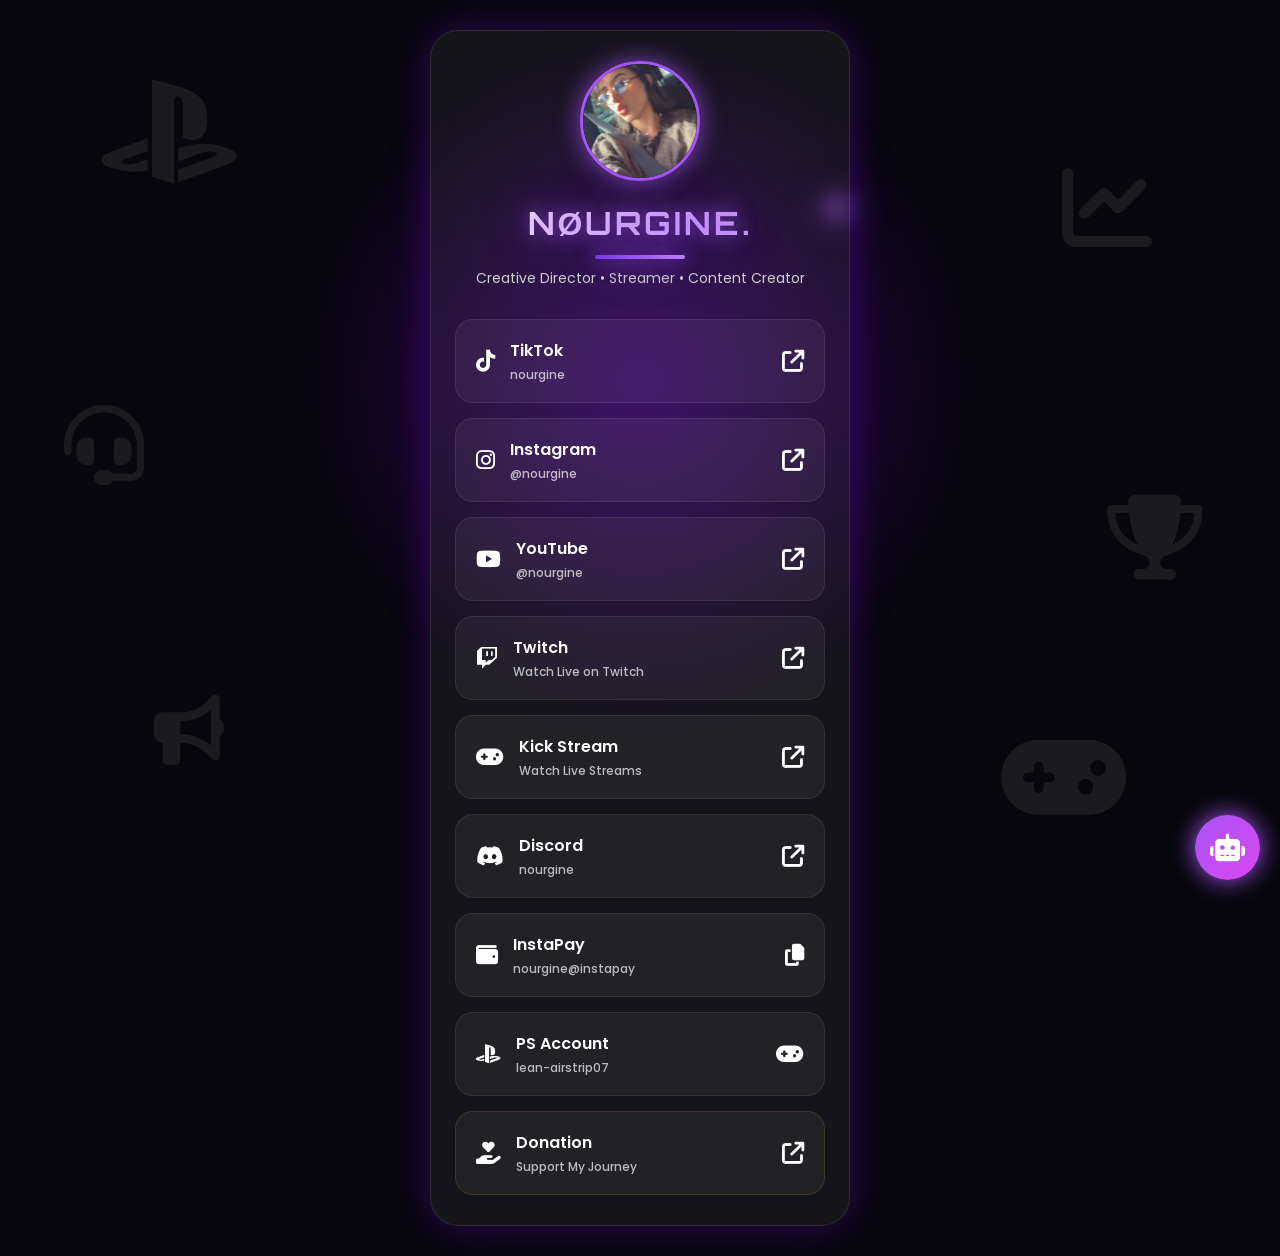
<file: nourgine-site/index.html>
<!DOCTYPE html>
<html lang="en">
<head>
  <meta charset="UTF-8" />
  <meta name="viewport" content="width=device-width, initial-scale=1.0"/>

  <title>nourgine</title>
  <link href="https://fonts.googleapis.com/css2?family=Orbitron:wght@500;700&display=swap" rel="stylesheet">

  <!-- CSS -->
  <link rel="stylesheet" href="style.css">

  <!-- Icons -->
  <link rel="stylesheet"
  href="https://cdnjs.cloudflare.com/ajax/libs/font-awesome/6.5.2/css/all.min.css"/>

  <!-- Font -->
  <link href="https://fonts.googleapis.com/css2?family=Poppins:wght@300;400;500;600;700&display=swap" rel="stylesheet">
  <link rel="icon" type="image/png" href="image.png">
  <meta property="og:title" content="Nourgine">
<meta property="og:description" content="Streamer • Gamer • Content Creator">
<meta property="og:image" content="image.png">
<meta property="og:type" content="website">

  <!-- Vercel Web Analytics -->
  <script defer src="https://cdn.vercel-insights.com/v1/script.js"></script>
</head>

<body>
<div id="loader">

    <div class="loader-content">

        <div class="loader-icons">

            <i class="fa-solid fa-crown"></i>

            <i class="fa-solid fa-bolt"></i>

            <i class="fa-solid fa-gamepad"></i>

            <i class="fa-solid fa-headset"></i>

        </div>

        <h1>
            Welcome To
            <span>Nourgine’s World</span>
        </h1>

        <div class="loader-stars">
            ✦ ✦ ✦
        </div>

    </div>


</div>

  <div class="background-glow"></div>

  <div class="container">

    <!-- Profile -->
    <div class="profile">

      <img
      src="photo1.jpeg"
      class="profile-img"
      alt="nourgine profile picture"/>

<h1 class="logo">
  NØURGINE.
  <i class="fa-solid fa-crown"></i>
</h1>

      <p class="bio">
      Creative Director • Streamer • Content Creator
      </p>

    </div>

<!-- Links -->
<div class="links">

  <!-- TikTok -->
  <a href="https://www.tiktok.com/@nourgine?_r=1&_t=ZS-96WayUfvSy1" target="_blank" rel="noopener noreferrer" class="card tiktok">
    <div class="left">
      <i class="fa-brands fa-tiktok"></i>
      <div>
        <h3>TikTok</h3>
        <p>nourgine</p>
      </div>
    </div>

    <i class="fa-solid fa-arrow-up-right-from-square"></i>
  </a>

  <!-- Instagram -->
  <a href="https://www.instagram.com/nourgine?igsh=enJ1aWxvMmpzMjM1&utm_source=qr" target="_blank" rel="noopener noreferrer" class="card instagram">
    <div class="left">
      <i class="fa-brands fa-instagram"></i>
      <div>
        <h3>Instagram</h3>
        <p>@nourgine</p>
      </div>
    </div>

    <i class="fa-solid fa-arrow-up-right-from-square"></i>
  </a>
  <!-- YouTube -->
  <a href="https://www.youtube.com/@nourgine" target="_blank" rel="noopener noreferrer"  class="card youtube">

    <div class="left">

        <i class="fa-brands fa-youtube"></i>

        <div>
            <h3>YouTube</h3>
            <p>@nourgine</p>
        </div>

    </div>

    <i class="fa-solid fa-arrow-up-right-from-square"></i>

  </a>
<!-- Twitch -->
<a href="https://m.twitch.tv/nourgine/home"
target="_blank" rel="noopener noreferrer"
class="card twitch">

    <div class="left">

        <i class="fa-brands fa-twitch"></i>

        <div>
            <h3>Twitch</h3>
            <p>Watch Live on Twitch</p>
        </div>

    </div>

    <i class="fa-solid fa-arrow-up-right-from-square"></i>

</a>

  <!-- Kick -->
  <a href="https://kick.com/nourgine" target="_blank" rel="noopener noreferrer" class="card kick">
    <div class="left">
      <i class="fa-solid fa-gamepad"></i>
      <div>
        <h3>Kick Stream</h3>
        <p>Watch Live Streams</p>
      </div>
    </div>

    <i class="fa-solid fa-arrow-up-right-from-square"></i>
  </a>

  <!-- Discord -->
  <a href="https://discord.gg/fSM4XGsrf" target="_blank" rel="noopener noreferrer" class="card discord">
    <div class="left">
      <i class="fa-brands fa-discord"></i>
      <div>
        <h3>Discord</h3>
        <p>nourgine</p>
      </div>
    </div>

    <i class="fa-solid fa-arrow-up-right-from-square"></i>
  </a>

  <!-- InstaPay -->
  <a href="https://ipn.eg/S/nourgine/instapay/2pyzy8" target="_blank" rel="noopener noreferrer" class="card instapay">
    <div class="left">
      <i class="fa-solid fa-wallet"></i>
      <div>
        <h3>InstaPay</h3>
        <p>nourgine@instapay</p>
      </div>
    </div>

    <i class="fa-solid fa-copy"></i>
  </a>
  
  <!-- PlayStation -->
  <a href="https://www.playstation.com/lean-airstrip07" target="_blank" rel="noopener noreferrer" class="card playstation">
    <div class="left">
      <i class="fa-brands fa-playstation"></i>
      <div>
        <h3>PS Account</h3>
        <p>lean-airstrip07</p>
      </div>
    </div>

    <i class="fa-solid fa-gamepad"></i>
  </a>
<!-- Donation -->
<a href="https://creators.sa/nourgine"
   target="_blank"
   rel="noopener noreferrer"
   class="card donations"
   title="Support My Journey - Support Me">

  <div class="left">
<i class="fa-solid fa-hand-holding-heart"></i>

    <div>
      <h3>Donation</h3>
      <p>Support My Journey</p>
    </div>
  </div>

  <i class="fa-solid fa-arrow-up-right-from-square"></i>
</a>
  </div>
  </div>

  <!-- Floating Icons -->

<div class="floating-icons">

  <i class="fa-brands fa-playstation ps"></i>

  <i class="fa-solid fa-chart-line marketing"></i>

  <i class="fa-solid fa-bullhorn ads"></i>

  <i class="fa-solid fa-gamepad game"></i>

  <i class="fa-solid fa-headset headset"></i>

  <i class="fa-solid fa-trophy trophy"></i>

</div>

  <div id="chat-toggle">
    <i class="fa-solid fa-robot"></i>
</div>

<div id="chat-popup" class="hidden">
    <div class="ai-chat">
<h3>
    <i class="fa-solid fa-robot"></i>
    Nourgine AI
</h3>


</div>
        <div id="chat-box"></div>

        <input
            type="text"
            id="user-input"
            placeholder="Ask Nourgine AI..."
        >

        <button onclick="sendMessage()">
            Send
        </button>
    </div>
</div>
<script src="script.js"></script>
</body>
</html>
</file>
<file: nourgine-site/style.css>
*{
  margin:0;
  padding:0;
  box-sizing:border-box;
}

body{
  font-family:'Poppins',sans-serif;
  min-height:100vh;
  display:flex;
  justify-content:center;
  align-items:flex-start;
  overflow-y:auto;
  overflow-x:hidden;
  background:#07070d;
  color:white;
  position:relative;
  padding:30px 16px;
}

/* Background */

.background-glow{
  position:fixed;
  width:700px;
  height:700px;
  background:radial-gradient(circle,
  rgba(140,0,255,0.35),
  transparent 70%);
  animation:moveGlow 8s infinite alternate;
}

@keyframes moveGlow{
  0%{
    transform:translate(-100px,-100px);
  }

  100%{
    transform:translate(100px,100px);
  }
}

/* Main Container */

.container{
  width:100%;
  max-width:420px;
  border-radius:28px;
  padding:30px 24px;
  -webkit-backdrop-filter:blur(20px);
  backdrop-filter:blur(20px);
  background:rgba(255,255,255,0.06);
  border:1px solid rgba(255,255,255,0.1);
  box-shadow:0 0 40px rgba(140,0,255,0.3);
  position:relative;
  z-index:5;
  margin:0 auto;
}

/* Profile */

.profile{
  text-align:center;
  margin-bottom:30px;
}

.profile-img{
  width:120px;
  height:120px;
  border-radius:50%;
  object-fit:cover;
  border:3px solid #a855f7;
  margin-bottom:15px;
  box-shadow:0 0 25px rgba(168,85,247,0.7);
}

.profile h1{
  font-size:32px;
  margin-bottom:8px;
}

.bio{
  color:#cfcfcf;
  font-size:14px;
  line-height:1.6;
}

/* Links */

.links{
  display:flex;
  flex-direction:column;
  gap:15px;
}

.card{
  width:100%;
  padding:18px 20px;
  border-radius:18px;
  text-decoration:none;
  color:white;
  display:flex;
  align-items:center;
  gap:15px;
  font-size:17px;
  font-weight:500;
  transition:.35s ease;
  position:relative;
  overflow:hidden;
  background:rgba(255,255,255,0.05);
  border:1px solid rgba(255,255,255,0.08);
}

/* Hover */

.card:hover{
  transform:translateY(-6px);
  box-shadow:0 0 25px rgba(168,85,247,0.5);
}

/* Icon */

.card i{
  font-size:22px;
}

/* Colors */

.tiktok:hover{
  background:#111;
}

.instagram:hover{
  background:linear-gradient(45deg,#833ab4,#fd1d1d,#fcb045);
}

.twitch:hover{
  background:#9146ff;

}

.whatsapp:hover{
  background:#25d366;
}

.instapay:hover{
  background:#0099ff;
}

.playstation:hover{
  background:#003791;
}

.paypal:hover{
    background:#0070ba;
}

.donations{
    border:1px solid rgba(212,160,23,.18);
}

.donations .fa-coffee{
    color:#d4a017;
    transition:.3s;
}

.donations:hover{
    background:linear-gradient(135deg,#8b5a2b,#b87333,#d4a017);
    color:#fff8e7;
    box-shadow:0 0 25px rgba(180,120,40,.45);
}

.donations:hover .fa-coffee{
    color:#fff;
}

.youtube:hover{
    background:#ff0000;
}



/* NEW STYLE */

.left{
  display:flex;
  align-items:center;
  gap:15px;
}

.card{
  justify-content:space-between;
}

.card h3{
  font-size:16px;
  font-weight:600;
}

.card p{
  font-size:12px;
  opacity:0.7;
  margin-top:3px;
}

/* Kick */

.kick:hover{
  background:#53fc18;
  color:black;
}

/* Discord */

.discord:hover{
  background:#5865f2;
}
/* FLOATING ICONS */

.floating-icons i{
  position:fixed;
  color:rgba(255,255,255,0.08);
  z-index:1;
  pointer-events:none;
  animation:float 8s ease-in-out infinite;
}


/* Playstation */

.ps{
  font-size:120px;

  top:8%;
  left:8%;

  color:rgba(0,112,209,0.18);

  animation-delay:0s;
}

/* Marketing */

.marketing{
  font-size:90px;

  top:18%;
  right:10%;

  color:rgba(168,85,247,0.15);

  animation-delay:1s;
}

/* Ads */

.ads{
  font-size:70px;

  bottom:15%;
  left:12%;

  color:rgba(255,255,255,0.08);

  animation-delay:2s;
}

/* Gamepad */

.game{
  font-size:100px;

  bottom:8%;
  right:12%;

  color:rgba(140,0,255,0.15);

  animation-delay:3s;
}

/* Headset */

.headset{
  font-size:80px;

  top:45%;
  left:5%;

  color:rgba(255,255,255,0.06);

  animation-delay:4s;
}

/* Trophy */

.trophy{
  font-size:85px;

  top:55%;
  right:6%;

  color:rgba(255,215,0,0.12);

  animation-delay:5s;
}

/* Animation */

@keyframes float{

  0%{
    transform:
    translateY(0px)
    rotate(0deg);
  }

  50%{
    transform:
    translateY(-20px)
    rotate(5deg);
  }

  100%{
    transform:
    translateY(0px)
    rotate(0deg);
  }

}



.logo{

  position:relative;

  font-size:clamp(28px, 8vw, 42px);
  font-weight:700;

  letter-spacing:3px;

  font-family:'Orbitron', sans-serif;

  background:linear-gradient(
    90deg,
    #ffffff,
    #c084fc,
    #7c3aed,
    #ffffff
  );

  background-size:300%;

  -webkit-background-clip:text;
  background-clip:text;

  color:transparent;
  -webkit-text-fill-color:transparent;

  animation:shine 6s linear infinite;

  text-shadow:
    0 0 20px rgba(168,85,247,0.7),
    0 0 45px rgba(168,85,247,0.5);

}


/* Crown */

.logo i{

  font-size:18px;

  position:absolute;

  top:-5px;
  right:-25px;

  color:#c084fc;

  filter:drop-shadow(
  0 0 10px #c084fc);

}

/* Neon Line */

.logo::after{

  content:"";

  display:block;

  width:90px;
  height:4px;

  margin:12px auto 0;

  border-radius:20px;

  background:linear-gradient(
  90deg,
  #7c3aed,
  #c084fc);

  box-shadow:
  0 0 20px #a855f7,
  0 0 40px #7c3aed;

}

/* Gradient Animation */

@keyframes shine{

  0%{
    background-position:0%;
  }

  100%{
    background-position:300%;
  }

}
/* MOBILE FIX */

@media (max-width:768px){

    body{
        overflow-x:hidden;
        padding:20px 12px;
        align-items:flex-start;
    }

    .container{
        padding:24px 18px;
        border-radius:24px;
    }

    .profile-img{
        width:100px;
        height:100px;
    }

    .card{
        padding:15px 16px;
        font-size:15px;
        border-radius:14px;
    }

    .card h3{
        font-size:14px;
    }

    .links{
        gap:12px;
    }

    .ps{
        font-size:90px;
        left:2px !important;
        top:6% !important;
    }

    .marketing{
        font-size:70px;
        right:2px !important;
        top:16% !important;
    }

    .ads{
        font-size:55px;
        left:2px !important;
        bottom:20% !important;
    }

    .game{
        font-size:75px;
        right:2px !important;
        bottom:10% !important;
    }

    .headset{
        font-size:60px;
        left:2px !important;
        top:48% !important;
    }

    .trophy{
        font-size:65px;
        right:2px !important;
        top:56% !important;
    }

    .background-glow{
        width:400px;
        height:400px;
    }
}
/* LOADER */

#loader{

    position:fixed;

    top:0;
    left:0;

    width:100%;
    height:100vh;

    background:#05010d;

    display:flex;
    justify-content:center;
    align-items:center;

    z-index:99999;

    animation:fadeOut 1s ease forwards;
    animation-delay:3s;
    -webkit-backface-visibility:hidden;
    backface-visibility:hidden;
}

.loader-content{

    text-align:center;
}

#loader h1{

    color:white;

    font-size:clamp(28px,6vw,50px);

    font-family:'Orbitron',sans-serif;

    margin-top:20px;

    animation:zoomIn 1.5s ease;
}

#loader span{

    color:#b026ff;

    text-shadow:
    0 0 10px #b026ff,
    0 0 30px #b026ff,
    0 0 60px #b026ff;
}

/* ICONS */

.loader-icons{

    display:flex;

    justify-content:center;

    gap:22px;
}

.loader-icons i{

    font-size:26px;

    color:#c084fc;

    text-shadow:
    0 0 15px #a855f7;

    animation:loaderfloat 2s ease-in-out infinite;
}

.loader-icons i:nth-child(2){
    animation-delay:0.3s;
}

.loader-icons i:nth-child(3){
    animation-delay:0.6s;
}

.loader-icons i:nth-child(4){
    animation-delay:0.9s;
}

/* stars */

.loader-stars{

    margin-top:18px;

    color:#c084fc;

    letter-spacing:12px;

    opacity:0.7;

    animation:blink 1.5s infinite;
}

/* animations */

@keyframes loaderfloat{

    0%{
        transform:translateY(0px);
    }

    50%{
        transform:translateY(-8px);
    }

    100%{
        transform:translateY(0px);
    }

}

@keyframes zoomIn{

    from{
        opacity:0;
        transform:scale(0.8);
    }

    to{
        opacity:1;
        transform:scale(1);
    }

}

@keyframes blink{

    50%{
        opacity:0.3;
    }

}

@keyframes fadeOut{

    to{
        opacity:0;
        visibility:hidden;
    }

}

#chat-toggle{
    position:fixed;
    bottom:20px;
    right:20px;

    width:65px;
    height:65px;

    border-radius:50%;
    background:linear-gradient(135deg,#a855f7,#d946ef);

    display:flex;
    justify-content:center;
    align-items:center;

    font-size:28px;
    color:white;

    cursor:pointer;
    z-index:9999;

    box-shadow:0 0 25px #a855f7;
}

#chat-popup{

    position:fixed;

    bottom:100px;
    right:20px;

    width:380px;
    max-width:90vw;

    z-index:9999;

    background:rgba(15,10,30,.96);

    border:1px solid rgba(168,85,247,.35);

    border-radius:28px;

    overflow:hidden;

    backdrop-filter:blur(25px);
    -webkit-backdrop-filter:blur(25px);

    box-shadow:
    0 0 30px rgba(168,85,247,.25),
    0 0 60px rgba(124,58,237,.15);
}

.hidden{
    display:none;
}
.ai-subtitle{
    text-align:center;
    color:#c084fc;
    font-size:13px;
    margin-top:-5px;
    margin-bottom:15px;
    opacity:.8;
}

.ai-chat{

    padding:18px;

    text-align:center;

    background:linear-gradient(
    135deg,
    rgba(168,85,247,.18),
    rgba(124,58,237,.08)
    );

    border-bottom:
    1px solid rgba(168,85,247,.25);
}

#chat-box{

    height:260px;

    overflow-y:auto;

    padding:15px;
}

#chat-box p{

    margin-bottom:10px;

    padding:10px 12px;

    border-radius:12px;

    background:rgba(255,255,255,.05);
}

#user-input{

    width:100%;

    padding:14px;

    background:rgba(255,255,255,.05);

    border:none;

    color:white;

    outline:none;
}

#chat-popup button{

    width:100%;

    padding:14px;

    border:none;

    background:#a855f7;

    color:white;

    font-weight:700;

    cursor:pointer;

    transition:.3s;
}

#chat-popup button:hover{

    background:#9333ea;
}

#chat-toggle:hover{

    transform:scale(1.08);
}
</file>
